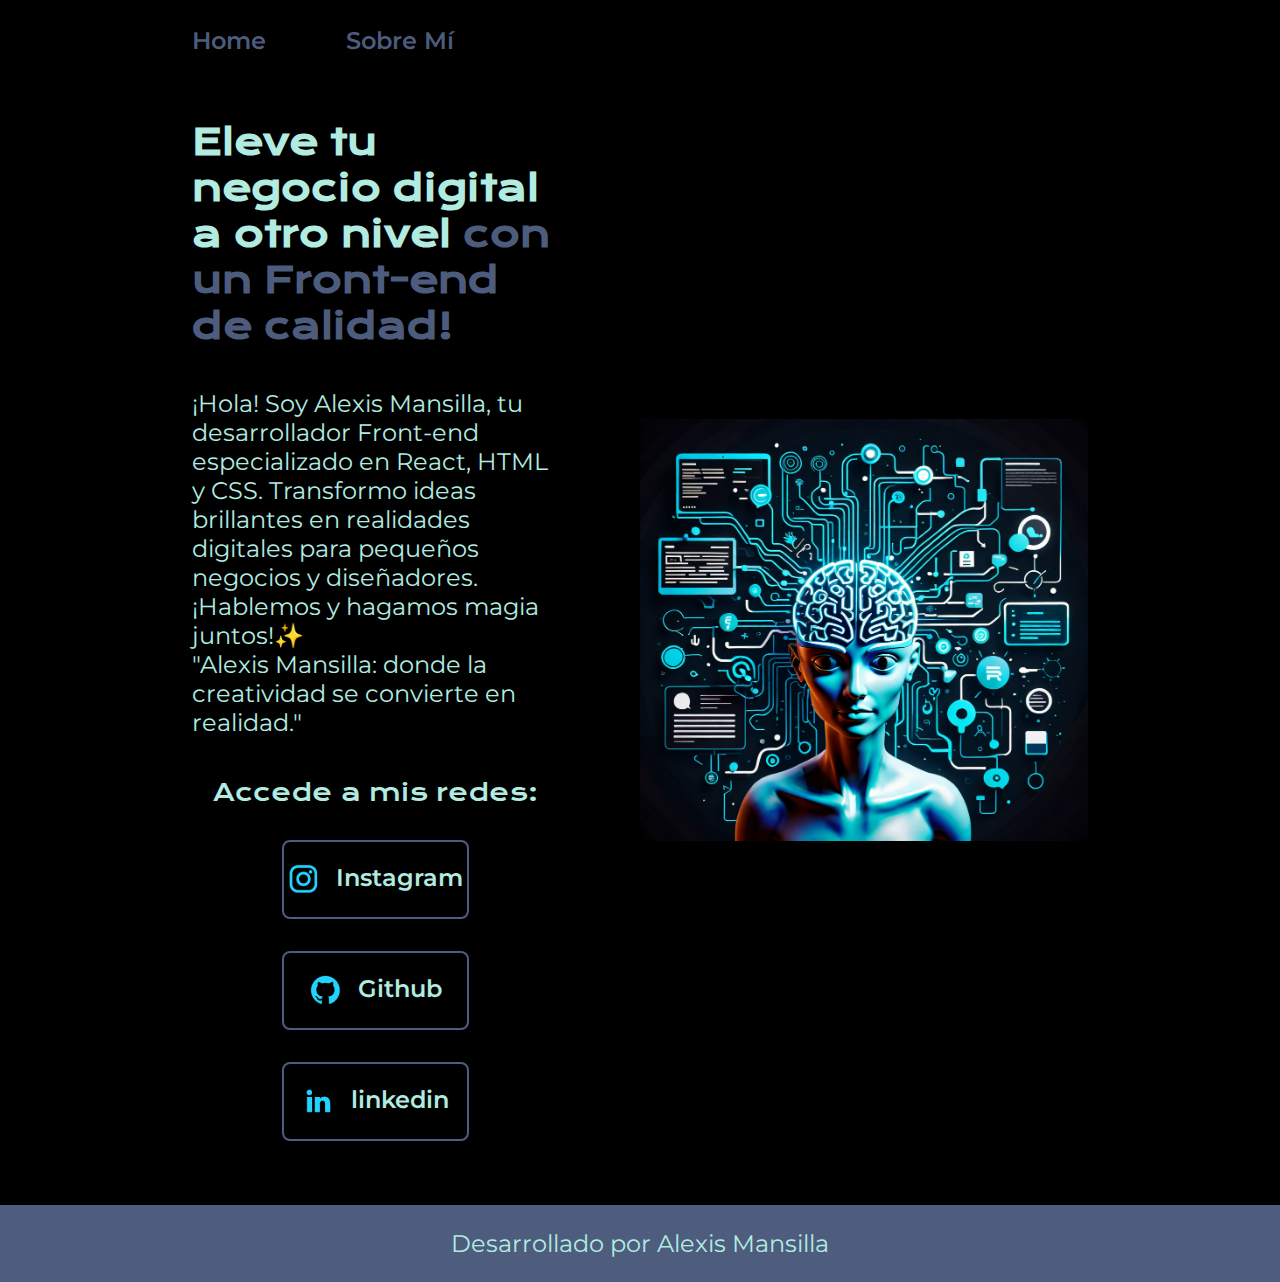
<file: index.html>
<!DOCTYPE html>
<html lang="es-mx">
<head>
    <meta charset="UTF-8">
    <meta http-equiv="X-UA-Compatible" content="IE=edge">
    <meta name="viewport" content="width=device-width, initial-scale=1.0">
    <title>Portafolio</title>
    <link rel="stylesheet" href="./styles/style.css">

</head>
<body>
    <header class="header">
        <nav class="header__menu">
            <a class="header__menu__link" href="index.html">Home</a>
            <a class="header__menu__link" href="about.html">Sobre Mí</a>
            
        </nav>
    </header>
    <main class="presentacion">
        <section class="presentacion__contenido">
           <h1 class="presesentacion__contenido__titulo">
              Eleve tu negocio digital a otro nivel
             <strong class="titulo-destaque">con un Front-end de  calidad!
             </strong> </h1>
            <p class="presentacion__contenido__texto">¡Hola! Soy Alexis Mansilla, tu desarrollador Front-end especializado en React, 
                HTML y CSS. Transformo ideas brillantes en realidades digitales para pequeños negocios y diseñadores. 
                ¡Hablemos y hagamos magia juntos!✨<br>"Alexis Mansilla: donde la creatividad se convierte en realidad."
            </p>

            <div class="presentacion__enlaces">
            <h2 class="presentacion__enlaces__subtitulo">Accede a mis redes:</h2>
              <a class="presentacion__enlaces__link" href="https://www.instagram.com/dereckstonilich/">
                <img src="./assets/instagram.png">
                Instagram</a>
              <a class="presentacion__enlaces__link" href="https://github.com/AlexizMansilla">
                <img src="./assets/github.png">
                Github</a>
              <a class="presentacion__enlaces__link" href="https://www.linkedin.com/in/alexis-mansilla-656aa8313?utm_source=share&utm_campaign=share_via&utm_content=profile&utm_medium=android_app">
                <img src="./assets/linkedin.png"> 
                linkedin</a>
            </div>


        </section>
            <img class="presentacion__imagen" src="./assets/VeniceAI_SNYGcGL.png" alt="Imagen de Arte">
    </main>
    <footer class="footer"></p>
        <p>Desarrollado por Alexis Mansilla</p>
    </footer>
</body>
</html>
</file>
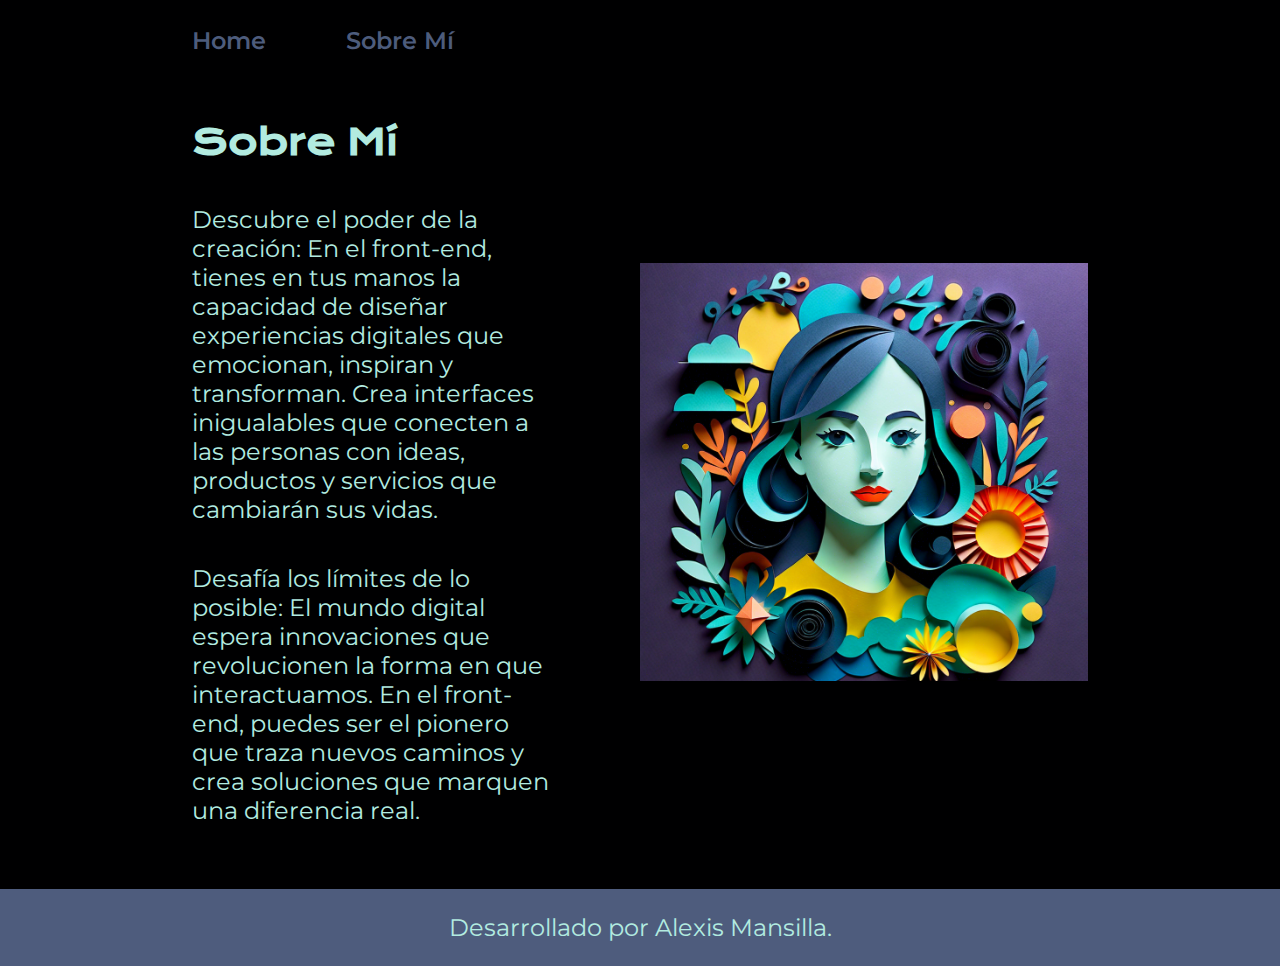
<file: about.html>
<!DOCTYPE html>
<html lang="es-mx">
<head>
    <meta charset="UTF-8">
    <meta name="viewport" content="width=device-width, initial-scale=1.0">
    <title>Sobre Mí</title>
    <link rel="stylesheet" href="./styles/style.css">
</head>
<body>
    <header class="header">
        <nav class="header__menu">
            <a class="header__menu__link" href="index.html">Home</a>
            <a class="header__menu__link" href="about.html">Sobre Mí</a>
            
        </nav>
    </header>
    <main class="presentacion">

        <section class="presentacion__contenido">
            <h1 class="presesentacion__contenido__titulo">Sobre Mí</h1>
            <p class="presentacion__contenido__texto">Descubre el poder de la creación: En el front-end, tienes en tus
                manos la capacidad de diseñar experiencias digitales que emocionan, inspiran y transforman. Crea
                interfaces inigualables que conecten a las personas con ideas, productos y servicios que cambiarán sus
                vidas.</p>
            <p class="presentacion__contenido__texto">Desafía los límites de lo posible: El mundo digital espera
                innovaciones que revolucionen la forma en que interactuamos. En el front-end, puedes ser el pionero que
                traza nuevos caminos y crea soluciones que marquen una diferencia real.</p>

        </section>
        <img class="presentacion__imagen" src="./assets/VeniceAI_OUkFrtJ.png" alt="Imagen de Arte Front-end">

    </main>
    <footer class="footer"></p>
        <p>Desarrollado por Alexis Mansilla.</p>
    </footer>
</body>
</html>
</file>
<file: styles/style.css>
@import url('https://fonts.googleapis.com/css2?family=Krona+One&family=Montserrat:ital,wght@0,100..900;1,100..900&display=swap');

:root{
  --color-primario:#000001;
  --color-secundario:#b2ebe0;
  --color-terciario:#7186b5b0;
  --color-hover:#ee0974;

  --fuente-Montserrat:"Montserrat", sans serif;
  --fuente-krona:"Krona One", sans serif;
}

* {
  padding: 0;
  margin: 0;
}

body{
  box-sizing: border-box;
  background-color:var(--color-primario);
  color:var(--color-secundario);
}

.header{
  padding: 2% 0% 0% 15%;

}

.header__menu{
  display: flex;
  gap: 80px;
}

.header__menu__link{
  font-family:var(--fuente-Montserrat);
  font-size: 1.5rem;
  font-weight: 600;
  color: var(--color-terciario);
  text-decoration: none;
}

.presentacion{
  padding: 5% 15%;
  display: flex;
  align-items: center;
  justify-content: space-between;
  gap: 82px;
}

.presentacion__contenido{
  width: 50%;
  display: flex;
  flex-direction: column;
  gap: 40px;
}

.presesentacion__contenido__titulo{
  font-size:2.25rem;
  font-family:var(--fuente-krona);
}

.titulo-destaque {
  color:var(--color-terciario) ;
}

.presentacion__contenido__texto{
  font-size: 1.5rem; ;
  font-family:var(--fuente-Montserrat);
}

.presentacion__enlaces{
  display: flex;
  justify-content: space-between;
  flex-direction: column;
  align-items: center;
  gap: 32px;
}

.presentacion__enlaces__subtitulo{
  font-family:var(--fuente-krona);
  color:var(--color-secundario);
  font-size: 1.5rem;
  font-weight: 400;
}

.presentacion__enlaces__link{
  width: 50%;
  text-align: center;
  border-radius: 8px;
  font-size: 1.5rem;
  font-weight: 600;
  padding: 21.5px 0;
  text-decoration: none;
  color: var(--color-secundario);
  font-family:var(--fuente-Montserrat);
  border: 2px solid var(--color-terciario);
  display: flex;
  justify-content: center;
  gap: 16px;
}

.presentacion__enlaces__link:hover{
  background-color:var(--color-hover);
  padding: 3%;
}

.presentacion__imagen{
  width: 50%;
}

.footer{
  background:var(--color-terciario);
  padding: 1.5rem;
  color: var(--color-secundario);
  text-align: center;
  font-family:var(--fuente-Montserrat);
  font-size: 1.5rem;
  font-weight: 400;
}

@media (max-width:1200px) {

  .header{
    padding: 10%;
  }

  .header__menu{
    justify-content: center;
  }

  .presentacion{
    flex-direction: column-reverse;
    padding: 5%;
  }

  .presentacion__contenido{
    width:auto;
  }
}
</file>
